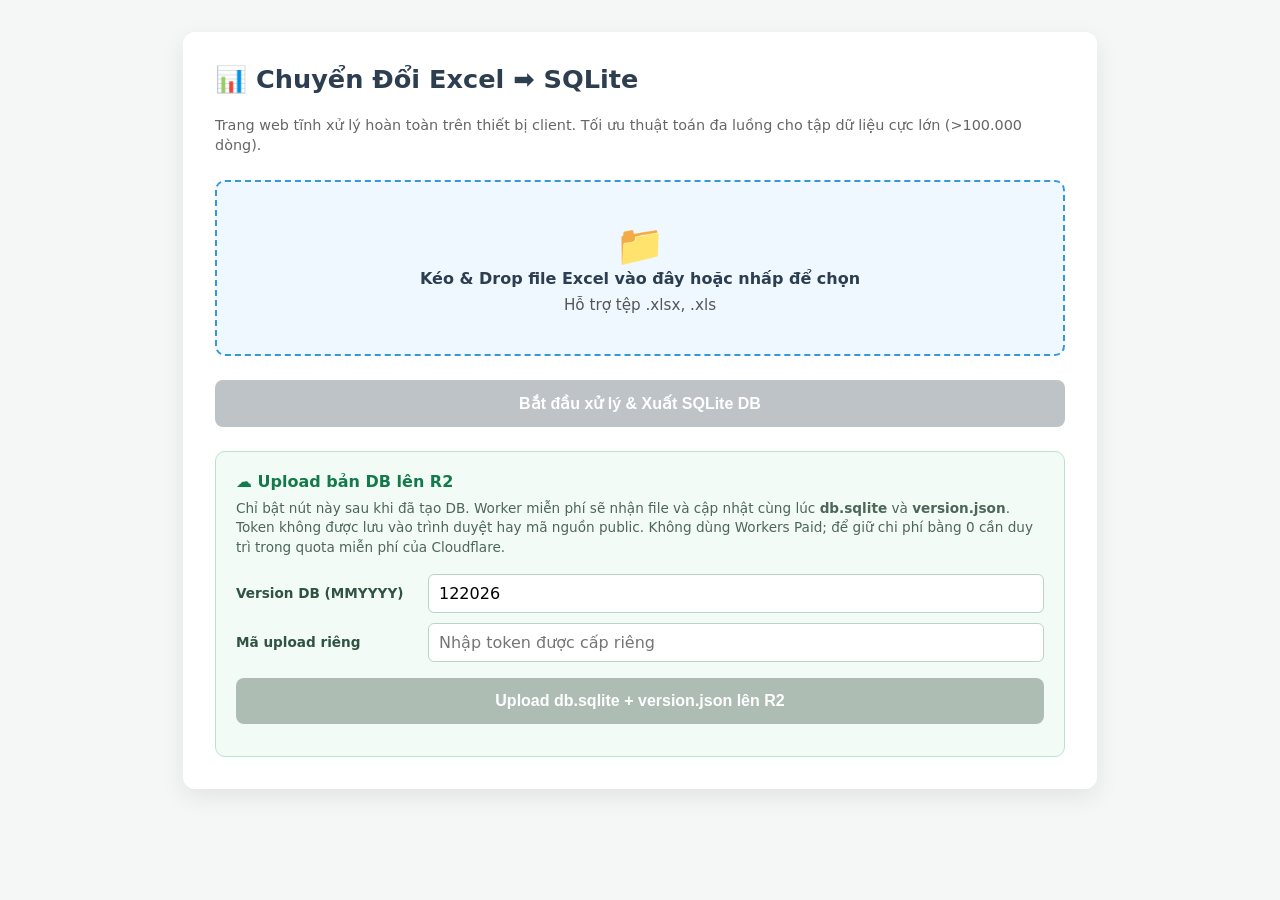
<file: tooldb.html>
<!DOCTYPE html>
<html lang="vi">
<head>
    <meta charset="UTF-8">
    <meta name="viewport" content="width=device-width, initial-scale=1.0">
    <title>Excel to SQLite Converter - Pro</title>
    <style>
        :root {
            --primary: #3498db;
            --primary-hover: #2980b9;
            --bg: #f4f7f6;
            --card-bg: #ffffff;
            --text: #2c3e50;
            --border: #e0e0e0;
        }

        body {
            font-family: system-ui, -apple-system, BlinkMacSystemFont, "Segoe UI", Roboto, sans-serif;
            background-color: var(--bg);
            color: var(--text);
            margin: 0;
            padding: 2rem 1rem;
            display: flex;
            justify-content: center;
        }

        .container {
            background: var(--card-bg);
            padding: 2rem;
            border-radius: 12px;
            box-shadow: 0 8px 24px rgba(0,0,0,0.08);
            max-width: 850px;
            width: 100%;
        }

        h2 {
            margin-top: 0;
            color: var(--text);
            font-size: 1.6rem;
            display: flex;
            align-items: center;
            gap: 8px;
        }

        .subtitle {
            font-size: 0.9rem;
            color: #666;
            margin-bottom: 1.5rem;
            line-height: 1.4;
        }

        /* Drag & Drop Zone */
        .upload-area {
            border: 2px dashed var(--primary);
            padding: 2.5rem 1.5rem;
            text-align: center;
            border-radius: 10px;
            margin-bottom: 1.5rem;
            background: #f0f8ff;
            transition: all 0.2s ease;
            cursor: pointer;
            display: block;
            position: relative;
        }

        .upload-area.dragover {
            background: #d4e9fa;
            border-color: #1d6fa5;
            transform: scale(1.01);
        }

        .upload-area p {
            margin: 0.5rem 0 0 0;
            color: #555;
            font-size: 0.95rem;
        }

        .upload-icon {
            font-size: 2.5rem;
            color: var(--primary);
        }

        input[type="file"] {
            display: none;
        }

        /* Section Cards */
        .section-card {
            background: #fafafa;
            border: 1px solid var(--border);
            border-radius: 8px;
            padding: 1.25rem;
            margin-bottom: 1.5rem;
            display: none;
        }

        .section-title {
            font-weight: 600;
            font-size: 1rem;
            margin-bottom: 0.75rem;
            display: flex;
            justify-content: space-between;
            align-items: center;
        }

        /* Sheet Selection Chips/Checkboxes */
        .sheets-grid {
            display: flex;
            flex-wrap: wrap;
            gap: 10px;
            margin-top: 0.5rem;
        }

        .sheet-checkbox {
            display: none;
        }

        .sheet-label {
            padding: 6px 14px;
            border: 1px solid #ccc;
            border-radius: 20px;
            background: #fff;
            font-size: 0.88rem;
            cursor: pointer;
            user-select: none;
            transition: all 0.2s;
        }

        .sheet-checkbox:checked + .sheet-label {
            background: var(--primary);
            color: white;
            border-color: var(--primary);
            font-weight: 500;
        }

        .sheet-actions {
            font-size: 0.8rem;
            color: var(--primary);
            cursor: pointer;
            text-decoration: underline;
        }

        /* Preview Table */
        .preview-controls {
            display: flex;
            align-items: center;
            gap: 10px;
            margin-bottom: 10px;
        }

        .preview-select {
            padding: 4px 8px;
            border-radius: 4px;
            border: 1px solid #ccc;
            font-size: 0.85rem;
        }

        .table-container {
            overflow-x: auto;
            max-height: 220px;
            border: 1px solid var(--border);
            border-radius: 6px;
            background: white;
        }

        table {
            width: 100%;
            border-collapse: collapse;
            font-size: 0.82rem;
            text-align: left;
        }

        th, td {
            padding: 8px 12px;
            border-bottom: 1px solid #eee;
            border-right: 1px solid #eee;
            white-space: nowrap;
        }

        th {
            background: #f1f3f5;
            position: sticky;
            top: 0;
            font-weight: 600;
            color: #333;
            z-index: 1;
        }

        /* Button & Progress */
        .btn {
            display: block;
            background: var(--primary);
            color: white;
            padding: 14px 20px;
            border-radius: 8px;
            cursor: pointer;
            font-weight: 600;
            border: none;
            font-size: 1rem;
            width: 100%;
            transition: background 0.2s;
            text-align: center;
        }

        .btn:hover { background: var(--primary-hover); }
        .btn:disabled { background: #bdc3c7; cursor: not-allowed; }

        .status-box {
            margin-top: 1.25rem;
            padding: 1rem;
            border-radius: 6px;
            background: #2c3e50;
            color: #ecf0f1;
            font-size: 0.85rem;
            white-space: pre-wrap;
            font-family: "SFMono-Regular", Consolas, "Liberation Mono", Menlo, monospace;
            display: none;
            max-height: 150px;
            overflow-y: auto;
        }

        .progress-bar {
            height: 8px;
            background: #e0e0e0;
            border-radius: 4px;
            margin-top: 12px;
            overflow: hidden;
            display: none;
        }

        .progress-fill {
            height: 100%;
            background: #2ecc71;
            width: 0%;
            transition: width 0.3s;
        }

        /* R2 publishing */
        .publish-panel {
            margin-top: 1.5rem;
            padding: 1.25rem;
            border: 1px solid #b9e3d0;
            border-radius: 10px;
            background: #f2fbf6;
        }

        .publish-panel h3 {
            margin: 0 0 0.5rem;
            color: #147a4b;
            font-size: 1rem;
        }

        .publish-panel p {
            margin: 0 0 1rem;
            color: #4d6658;
            font-size: 0.85rem;
            line-height: 1.45;
        }

        .publish-fields {
            display: grid;
            grid-template-columns: 180px minmax(0, 1fr);
            gap: 10px 12px;
            align-items: center;
        }

        .publish-fields label {
            font-size: 0.85rem;
            font-weight: 600;
            color: #315342;
        }

        .publish-fields input {
            width: 100%;
            box-sizing: border-box;
            padding: 9px 10px;
            border: 1px solid #b9d6c5;
            border-radius: 6px;
            font: inherit;
            background: #fff;
        }

        .publish-fields input:focus {
            outline: 2px solid rgba(46, 204, 113, 0.25);
            border-color: #2eaf70;
        }

        .publish-btn {
            margin-top: 1rem;
            background: #159b65;
        }

        .publish-btn:hover { background: #117d52; }
        .publish-btn:disabled { background: #aebdb4; }

        .publish-status {
            margin-top: 0.75rem;
            font-size: 0.85rem;
            white-space: pre-wrap;
        }

        @media (max-width: 560px) {
            .publish-fields { grid-template-columns: 1fr; gap: 5px; }
            .publish-fields label:not(:first-child) { margin-top: 7px; }
        }
    </style>
</head>
<body>

<div class="container">
    <h2>📊 Chuyển Đổi Excel ➡️ SQLite</h2>
    <p class="subtitle">
        Trang web tĩnh xử lý hoàn toàn trên thiết bị client. Tối ưu thuật toán đa luồng cho tập dữ liệu cực lớn (>100.000 dòng).
    </p>

    <!-- Upload Area -->
    <div class="upload-area" id="dropZone">
        <div class="upload-icon">📁</div>
        <strong id="fileNameDisplay">Kéo & Drop file Excel vào đây hoặc nhấp để chọn</strong>
        <p>Hỗ trợ tệp .xlsx, .xls</p>
        <input type="file" id="fileInput" accept=".xls,.xlsx" />
    </div>

    <!-- Sheet Selection Section -->
    <div class="section-card" id="sheetSection">
        <div class="section-title">
            <span>1. Chọn các Sheet cần gộp dữ liệu:</span>
            <span class="sheet-actions" id="toggleAllSheets">Bỏ chọn tất cả</span>
        </div>
        <div class="sheets-grid" id="sheetsGrid"></div>
    </div>

    <!-- Data Preview Section -->
    <div class="section-card" id="previewSection">
        <div class="section-title">
            <span>2. Xem trước mẫu dữ liệu (5 dòng đầu):</span>
            <div class="preview-controls">
                <label for="previewSheetSelect" style="font-size:0.85rem">Sheet:</label>
                <select id="previewSheetSelect" class="preview-select"></select>
            </div>
        </div>
        <div class="table-container" id="tableContainer">
            <table id="previewTable"></table>
        </div>
    </div>

    <!-- Action Button -->
    <button id="processBtn" class="btn" disabled>Bắt đầu xử lý & Xuất SQLite DB</button>

    <!-- Secure R2 Publishing -->
    <section class="publish-panel">
        <h3>☁️ Upload bản DB lên R2</h3>
        <p>
            Chỉ bật nút này sau khi đã tạo DB. Worker miễn phí sẽ nhận file và cập nhật cùng lúc
            <strong>db.sqlite</strong> và <strong>version.json</strong>. Token không được lưu vào trình duyệt hay mã nguồn public.
            Không dùng Workers Paid; để giữ chi phí bằng 0 cần duy trì trong quota miễn phí của Cloudflare.
        </p>
        <div class="publish-fields">
            <label for="databaseVersion">Version DB (MMYYYY)</label>
            <input id="databaseVersion" type="text" inputmode="numeric" maxlength="6" autocomplete="off">
            <label for="uploadToken">Mã upload riêng</label>
            <input id="uploadToken" type="password" autocomplete="new-password" placeholder="Nhập token được cấp riêng">
        </div>
        <button id="uploadBtn" class="btn publish-btn" type="button" disabled>
            Upload db.sqlite + version.json lên R2
        </button>
        <div class="publish-status" id="publishStatus" aria-live="polite"></div>
    </section>

    <!-- Progress & Log Output -->
    <div class="progress-bar" id="progressBar"><div class="progress-fill" id="progressFill"></div></div>
    <div class="status-box" id="statusBox"></div>
</div>

<script>
    // Elements DOM
    const dropZone = document.getElementById('dropZone');
    const fileInput = document.getElementById('fileInput');
    const fileNameDisplay = document.getElementById('fileNameDisplay');
    const sheetSection = document.getElementById('sheetSection');
    const sheetsGrid = document.getElementById('sheetsGrid');
    const toggleAllSheets = document.getElementById('toggleAllSheets');
    const previewSection = document.getElementById('previewSection');
    const previewSheetSelect = document.getElementById('previewSheetSelect');
    const previewTable = document.getElementById('previewTable');
    const processBtn = document.getElementById('processBtn');
    const progressBar = document.getElementById('progressBar');
    const progressFill = document.getElementById('progressFill');
    const statusBox = document.getElementById('statusBox');
    const databaseVersionInput = document.getElementById('databaseVersion');
    const uploadTokenInput = document.getElementById('uploadToken');
    const uploadBtn = document.getElementById('uploadBtn');
    const publishStatus = document.getElementById('publishStatus');

    const R2_UPLOAD_ENDPOINT = 'https://ktpa-db-uploader.mail-xaitam-aiw.workers.dev/upload';

    let selectedFile = null;
    let parsedSheetPreviews = {};
    let allSheetNames = [];
    let isAllSelected = true;
    let generatedDbFile = null;

    const currentDate = new Date();
    databaseVersionInput.value = String(currentDate.getMonth() + 1).padStart(2, '0') + currentDate.getFullYear();

    // ==============================================================================
    // DRAG & DROP HANDLERS
    // ==============================================================================
    ['dragenter', 'dragover'].forEach(eventName => {
        dropZone.addEventListener(eventName, (e) => {
            e.preventDefault();
            e.stopPropagation();
            dropZone.classList.add('dragover');
        }, false);
    });

    ['dragleave', 'drop'].forEach(eventName => {
        dropZone.addEventListener(eventName, (e) => {
            e.preventDefault();
            e.stopPropagation();
            dropZone.classList.remove('dragover');
        }, false);
    });

    dropZone.addEventListener('click', () => fileInput.click());

    dropZone.addEventListener('drop', (e) => {
        const dt = e.dataTransfer;
        const files = dt.files;
        if (files.length > 0) {
            handleFileSelect(files[0]);
        }
    });

    fileInput.addEventListener('change', (e) => {
        if (e.target.files.length > 0) {
            handleFileSelect(e.target.files[0]);
        }
    });

    function handleFileSelect(file) {
        if (!file.name.match(/\.(xlsx|xls)$/i)) {
            alert("Vui lòng chọn tệp Excel (.xlsx hoặc .xls)!");
            return;
        }
        selectedFile = file;
        fileNameDisplay.textContent = `📄 ${file.name} (${(file.size / (1024 * 1024)).toFixed(2)} MB)`;

        // Reset UI
        sheetSection.style.display = 'none';
        previewSection.style.display = 'none';
        processBtn.disabled = true;
        statusBox.style.display = 'block';
        statusBox.textContent = 'Đang quét cấu trúc file Excel...';

        // Read file arrayBuffer and send to worker for initial scan
        const reader = new FileReader();
        reader.onload = function(e) {
            const buffer = e.target.result;
            worker.postMessage({ action: 'SCAN', fileBuffer: buffer }, [buffer]);
        };
        reader.readAsArrayBuffer(file);
    }

    // ==============================================================================
    // WEB WORKER LOGIC
    // ==============================================================================
    const workerCode = `
        importScripts(
            'https://cdn.sheetjs.com/xlsx-latest/package/dist/xlsx.full.min.js',
            'https://cdnjs.cloudflare.com/ajax/libs/sql.js/1.10.3/sql-wasm.js'
        );

        let currentWorkbook = null;

        self.onmessage = async function(e) {
            const { action } = e.data;

            // -------------------------------------------------------------
            // ACTION 1: SCAN WORKBOOK (Lấy thông tin sheet & preview 5 dòng)
            // -------------------------------------------------------------
            if (action === 'SCAN') {
                try {
                    const arrayBuffer = e.data.fileBuffer;
                    currentWorkbook = XLSX.read(arrayBuffer, { type: 'array' });

                    const sheetNames = currentWorkbook.SheetNames;
                    const previews = {};

                    for (let name of sheetNames) {
                        const worksheet = currentWorkbook.Sheets[name];
                        // Lấy 5 dòng đầu tiên để xem trước
                        const jsonSample = XLSX.utils.sheet_to_json(worksheet, { header: 1, raw: false, defval: '' });
                        previews[name] = jsonSample.slice(0, 6); // Lấy header + 5 dòng
                    }

                    postMessage({
                        type: 'SCAN_COMPLETE',
                        sheetNames: sheetNames,
                        previews: previews
                    });
                } catch (err) {
                    postMessage({ type: 'ERROR', error: 'Lỗi khi đọc file Excel: ' + err.message });
                }
            }

            // -------------------------------------------------------------
            // ACTION 2: PROCESS & EXPORT TO SQLITE
            // -------------------------------------------------------------
            if (action === 'PROCESS') {
                try {
                    const { targetSheets } = e.data;
                    if (!currentWorkbook) {
                        throw new Error('Không tìm thấy dữ liệu workbook trong bộ nhớ tạm.');
                    }

                    let allData = [];
                    let headers = [];

                    for (let sheetName of targetSheets) {
                        if (currentWorkbook.Sheets[sheetName]) {
                            postMessage({ type: 'STATUS', status: 'Đang trích xuất dữ liệu từ Sheet: ' + sheetName });

                            // raw: false giữ nguyên định dạng chuỗi của số 0 đầu (ví dụ 001)
                            const sheetData = XLSX.utils.sheet_to_json(currentWorkbook.Sheets[sheetName], { raw: false, defval: null });

                            if (sheetData.length > 0 && headers.length === 0) {
                                headers = Object.keys(sheetData[0]);
                            }

                            for (let i = 0; i < sheetData.length; i++) {
                                allData.push(sheetData[i]);
                            }

                            // Giải phóng RAM bằng cách xóa sheet đã đọc xong
                            delete currentWorkbook.Sheets[sheetName];
                        }
                    }

                    postMessage({ type: 'STATUS', status: 'Đang tiến hành lọc trùng lặp cho ' + allData.length + ' bản ghi...' });

                    // Thuật toán lọc trùng O(n) tiết kiệm RAM
                    const uniqueSet = new Set();
                    const cleanData = [];

                    for (let i = 0; i < allData.length; i++) {
                        const row = allData[i];
                        let rowKey = "";
                        for (let j = 0; j < headers.length; j++) {
                            rowKey += (row[headers[j]] !== null && row[headers[j]] !== undefined ? row[headers[j]] : "") + "|~|";
                        }

                        if (!uniqueSet.has(rowKey)) {
                            uniqueSet.add(rowKey);
                            cleanData.push(row);
                        }
                    }

                    allData = null; // Đánh dấu dọn rác
                    uniqueSet.clear();

                    postMessage({ type: 'STATUS', status: 'Khởi tạo WebAssembly SQLite Engine...' });

                    const SQL = await initSqlJs({ locateFile: file => 'https://cdnjs.cloudflare.com/ajax/libs/sql.js/1.10.3/sql-wasm.wasm' });
                    const db = new SQL.Database();

                    // Tạo bảng với tất cả các cột kiểu TEXT để đảm bảo an toàn định dạng
                    const columnsDef = headers.map(h => '"' + h.replace(/"/g, '""') + '" TEXT').join(', ');
                    db.run('CREATE TABLE data (' + columnsDef + ');');

                    postMessage({ type: 'STATUS', status: 'Đang ghi ' + cleanData.length + ' dòng dữ liệu vào SQLite...' });

                    db.run("BEGIN TRANSACTION;");

                    const placeholders = headers.map(() => '?').join(', ');
                    const stmt = db.prepare('INSERT INTO data VALUES (' + placeholders + ')');

                    for (let i = 0; i < cleanData.length; i++) {
                        const row = cleanData[i];
                        const values = headers.map(h => row[h] !== null && row[h] !== undefined ? String(row[h]) : null);

                        stmt.run(values);

                        if (i > 0 && i % 10000 === 0) {
                            postMessage({
                                type: 'STATUS',
                                status: 'Tiến độ: Đang nạp dòng ' + i.toLocaleString('vi-VN') + ' / ' + cleanData.length.toLocaleString('vi-VN') + '...',
                                progress: (i / cleanData.length) * 100
                            });
                        }
                    }

                    stmt.free();
                    db.run("COMMIT;");

                    postMessage({ type: 'STATUS', status: 'Đang đóng gói tệp .sqlite...', progress: 100 });
                    const dbExport = db.export();
                    db.close();
                    currentWorkbook = null; // Giải phóng bộ nhớ workbook

                    postMessage({ type: 'DONE', buffer: dbExport, total: cleanData.length });

                } catch (err) {
                    postMessage({ type: 'ERROR', error: err.message });
                }
            }
        };
    `;

    const blob = new Blob([workerCode], { type: 'application/javascript' });
    const workerUrl = URL.createObjectURL(blob);
    const worker = new Worker(workerUrl);

    // Message handler từ Worker
    worker.onmessage = function(e) {
        const data = e.data;

        if (data.type === 'ERROR') {
            statusBox.textContent = '❌ ' + data.error;
            statusBox.style.color = '#e74c3c';
            processBtn.disabled = false;
            processBtn.textContent = 'Xử lý & Xuất SQLite DB';
            return;
        }

        if (data.type === 'SCAN_COMPLETE') {
            allSheetNames = data.sheetNames;
            parsedSheetPreviews = data.previews;

            renderSheetSelection(allSheetNames);
            renderPreviewDropdown(allSheetNames);

            if (allSheetNames.length > 0) {
                renderPreviewTable(allSheetNames[0]);
            }

            statusBox.style.display = 'none';
            sheetSection.style.display = 'block';
            previewSection.style.display = 'block';
            processBtn.disabled = false;
        }

        if (data.type === 'STATUS') {
            statusBox.textContent = data.status;
            statusBox.style.color = '#ecf0f1';
            if (data.progress) {
                progressFill.style.width = data.progress + '%';
            }
        }

        if (data.type === 'DONE') {
            generatedDbFile = new File([data.buffer], 'db.sqlite', { type: 'application/x-sqlite3' });
            uploadBtn.disabled = false;
            statusBox.textContent = `✅ Thành công! Đã xử lý và làm sạch ${data.total.toLocaleString('vi-VN')} dòng dữ liệu.\nFile db.sqlite đang được tự động tải về và đã sẵn sàng để upload lên R2.`;
            statusBox.style.color = '#2ecc71';

            const downloadUrl = URL.createObjectURL(generatedDbFile);
            const a = document.createElement('a');
            a.href = downloadUrl;
            a.download = 'db.sqlite';
            document.body.appendChild(a);
            a.click();
            document.body.removeChild(a);
            URL.revokeObjectURL(downloadUrl);

            processBtn.disabled = false;
            processBtn.textContent = 'Bắt đầu xử lý & Xuất SQLite DB';
        }
    };

    // ==============================================================================
    // UI RENDERERS
    // ==============================================================================
    function renderSheetSelection(sheetNames) {
        sheetsGrid.innerHTML = '';
        sheetNames.forEach((name, idx) => {
            const checkboxId = `sheet_chk_${idx}`;
            
            const checkbox = document.createElement('input');
            checkbox.type = 'checkbox';
            checkbox.className = 'sheet-checkbox';
            checkbox.id = checkboxId;
            checkbox.value = name;
            checkbox.checked = true;

            const label = document.createElement('label');
            label.className = 'sheet-label';
            label.htmlFor = checkboxId;
            label.textContent = name;

            checkbox.addEventListener('change', updateProcessButtonState);

            sheetsGrid.appendChild(checkbox);
            sheetsGrid.appendChild(label);
        });
        isAllSelected = true;
        toggleAllSheets.textContent = 'Bỏ chọn tất cả';
    }

    toggleAllSheets.addEventListener('click', () => {
        const checkboxes = sheetsGrid.querySelectorAll('.sheet-checkbox');
        isAllSelected = !isAllSelected;
        checkboxes.forEach(chk => chk.checked = isAllSelected);
        toggleAllSheets.textContent = isAllSelected ? 'Bỏ chọn tất cả' : 'Chọn tất cả';
        updateProcessButtonState();
    });

    function updateProcessButtonState() {
        const selected = getSelectedSheets();
        processBtn.disabled = selected.length === 0;
    }

    function getSelectedSheets() {
        const checkboxes = sheetsGrid.querySelectorAll('.sheet-checkbox:checked');
        return Array.from(checkboxes).map(c => c.value);
    }

    function renderPreviewDropdown(sheetNames) {
        previewSheetSelect.innerHTML = '';
        sheetNames.forEach(name => {
            const opt = document.createElement('option');
            opt.value = name;
            opt.textContent = name;
            previewSheetSelect.appendChild(opt);
        });
    }

    previewSheetSelect.addEventListener('change', (e) => {
        renderPreviewTable(e.target.value);
    });

    function renderPreviewTable(sheetName) {
        previewTable.innerHTML = '';
        const rows = parsedSheetPreviews[sheetName];
        if (!rows || rows.length === 0) {
            previewTable.innerHTML = '<tr><td style="padding:10px;">Sheet này trống dữ liệu.</td></tr>';
            return;
        }

        // Dòng đầu tiên làm Header
        const headerRow = rows[0];
        const thead = document.createElement('thead');
        const headerTr = document.createElement('tr');
        
        headerRow.forEach(cell => {
            const th = document.createElement('th');
            th.textContent = cell !== undefined && cell !== null ? cell : '';
            headerTr.appendChild(th);
        });
        thead.appendChild(headerTr);
        previewTable.appendChild(thead);

        // Các dòng dữ liệu sample
        const tbody = document.createElement('tbody');
        for (let i = 1; i < rows.length; i++) {
            const tr = document.createElement('tr');
            rows[i].forEach(cell => {
                const td = document.createElement('td');
                td.textContent = cell !== undefined && cell !== null ? cell : '';
                tr.appendChild(td);
            });
            tbody.appendChild(tr);
        }
        previewTable.appendChild(tbody);
    }

    // ==============================================================================
    // PROCESS EXECUTION
    // ==============================================================================
    processBtn.addEventListener('click', () => {
        const selectedSheets = getSelectedSheets();
        if (selectedSheets.length === 0) {
            alert('Vui lòng chọn ít nhất 1 Sheet để xử lý!');
            return;
        }

        statusBox.style.display = 'block';
        statusBox.textContent = 'Bắt đầu gửi yêu cầu xử lý đến Web Worker...';
        progressBar.style.display = 'block';
        progressFill.style.width = '0%';
        processBtn.disabled = true;
        processBtn.textContent = 'Đang trong quá trình xử lý...';
        generatedDbFile = null;
        uploadBtn.disabled = true;
        publishStatus.textContent = '';

        worker.postMessage({
            action: 'PROCESS',
            targetSheets: selectedSheets
        });
    });

    // ===============================================================================
    // SECURE R2 PUBLISHING
    // ===============================================================================
    uploadBtn.addEventListener('click', async () => {
        if (!generatedDbFile) {
            publishStatus.textContent = '⚠️ Hãy tạo db.sqlite trước khi upload.';
            publishStatus.style.color = '#b26a00';
            return;
        }

        const version = databaseVersionInput.value.trim();
        const token = uploadTokenInput.value.trim();

        const versionMonth = Number(version.slice(0, 2));
        const versionYear = Number(version.slice(2));
        if (!/^\d{6}$/.test(version) || versionMonth < 1 || versionMonth > 12 || versionYear < 2000 || versionYear > 2100) {
            publishStatus.textContent = '⚠️ Version phải có dạng MMYYYY, ví dụ 092026.';
            publishStatus.style.color = '#b26a00';
            databaseVersionInput.focus();
            return;
        }

        if (!token) {
            publishStatus.textContent = '⚠️ Vui lòng nhập mã upload riêng.';
            publishStatus.style.color = '#b26a00';
            uploadTokenInput.focus();
            return;
        }

        const formData = new FormData();
        formData.append('db', generatedDbFile, 'db.sqlite');
        formData.append('version', version);

        uploadBtn.disabled = true;
        publishStatus.textContent = '⏳ Đang upload db.sqlite và version.json lên R2...';
        publishStatus.style.color = '#315342';

        try {
            const response = await fetch(R2_UPLOAD_ENDPOINT, {
                method: 'POST',
                headers: { Authorization: `Bearer ${token}` },
                body: formData
            });
            const result = await response.json().catch(() => ({}));

            if (!response.ok) {
                throw new Error(result.error || `Upload thất bại (HTTP ${response.status}).`);
            }

            publishStatus.textContent = `✅ ${result.message || 'Upload thành công.'}\nVersion: ${result.version || version}`;
            publishStatus.style.color = '#147a4b';
            uploadTokenInput.value = '';
        } catch (error) {
            publishStatus.textContent = `❌ ${error.message || 'Không thể upload lên R2.'}`;
            publishStatus.style.color = '#c0392b';
        } finally {
            uploadBtn.disabled = false;
        }
    });
</script>
</body>
</html>
</file>
